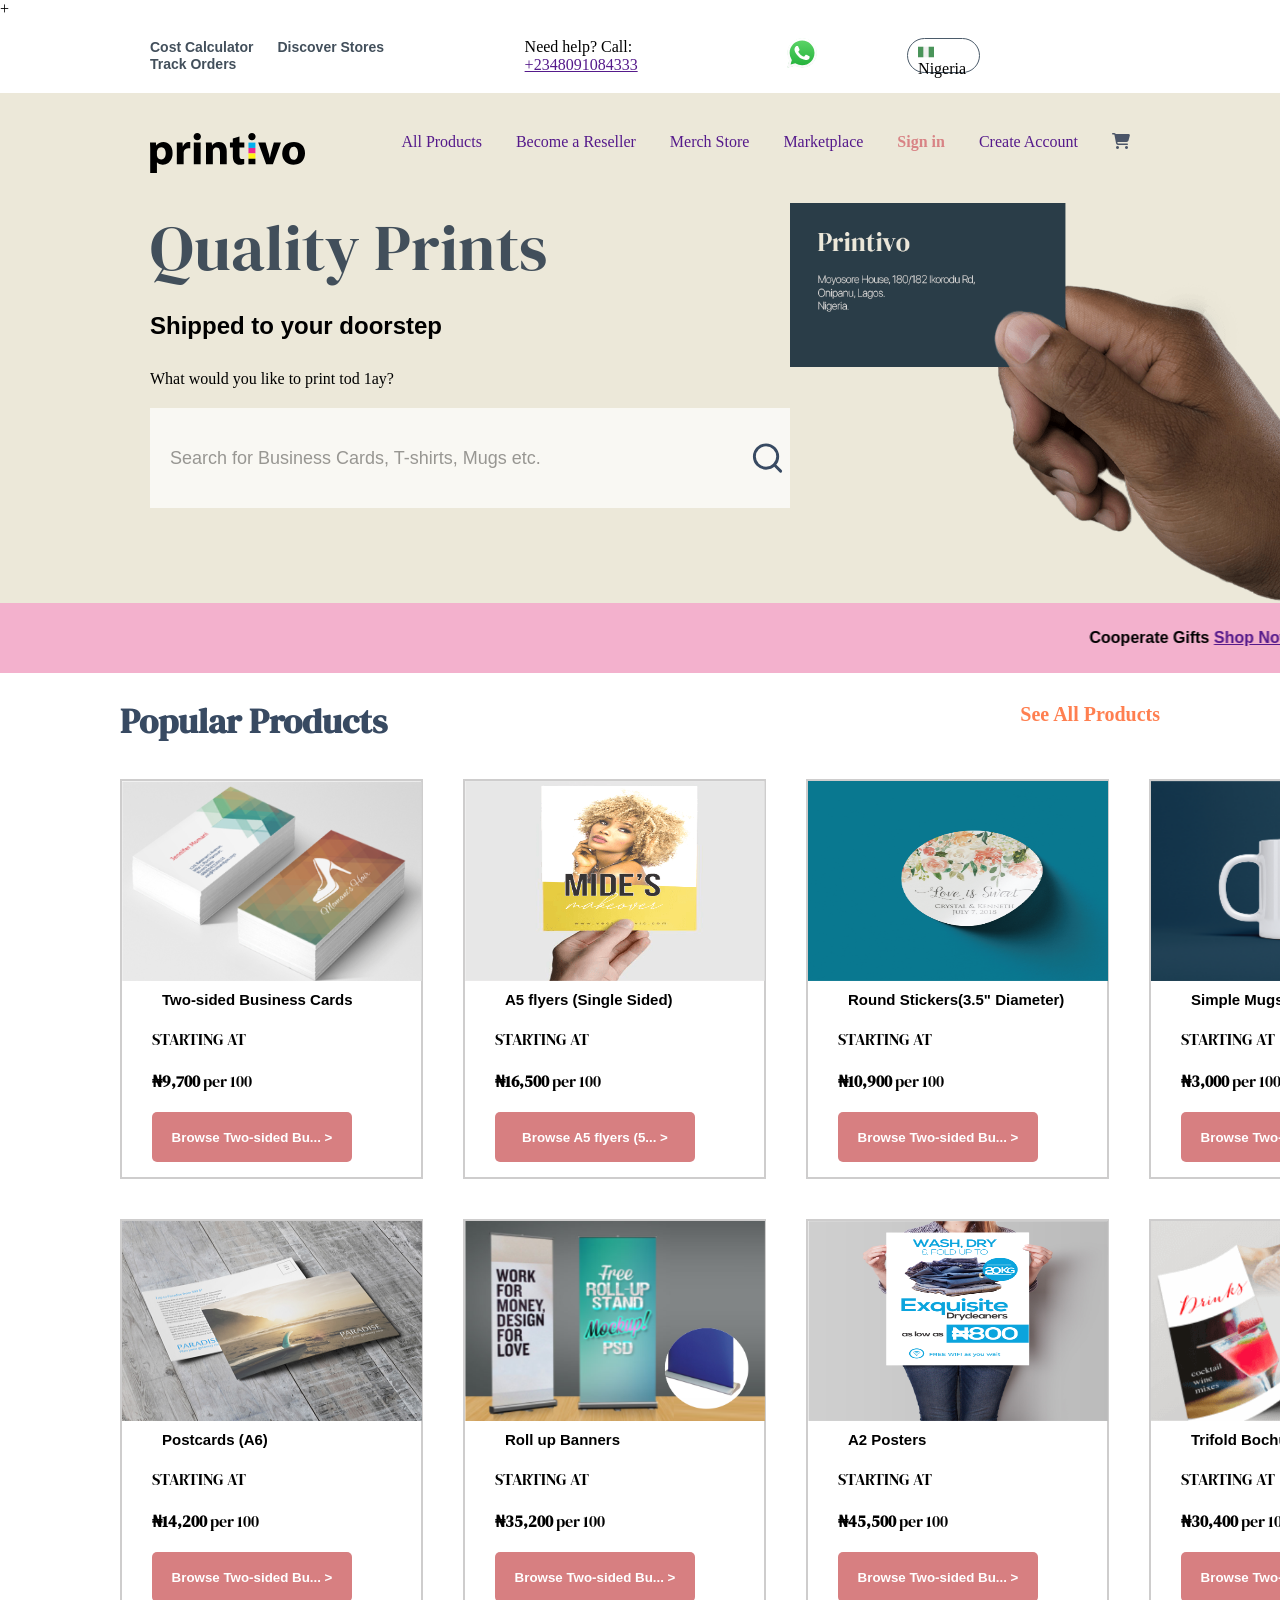
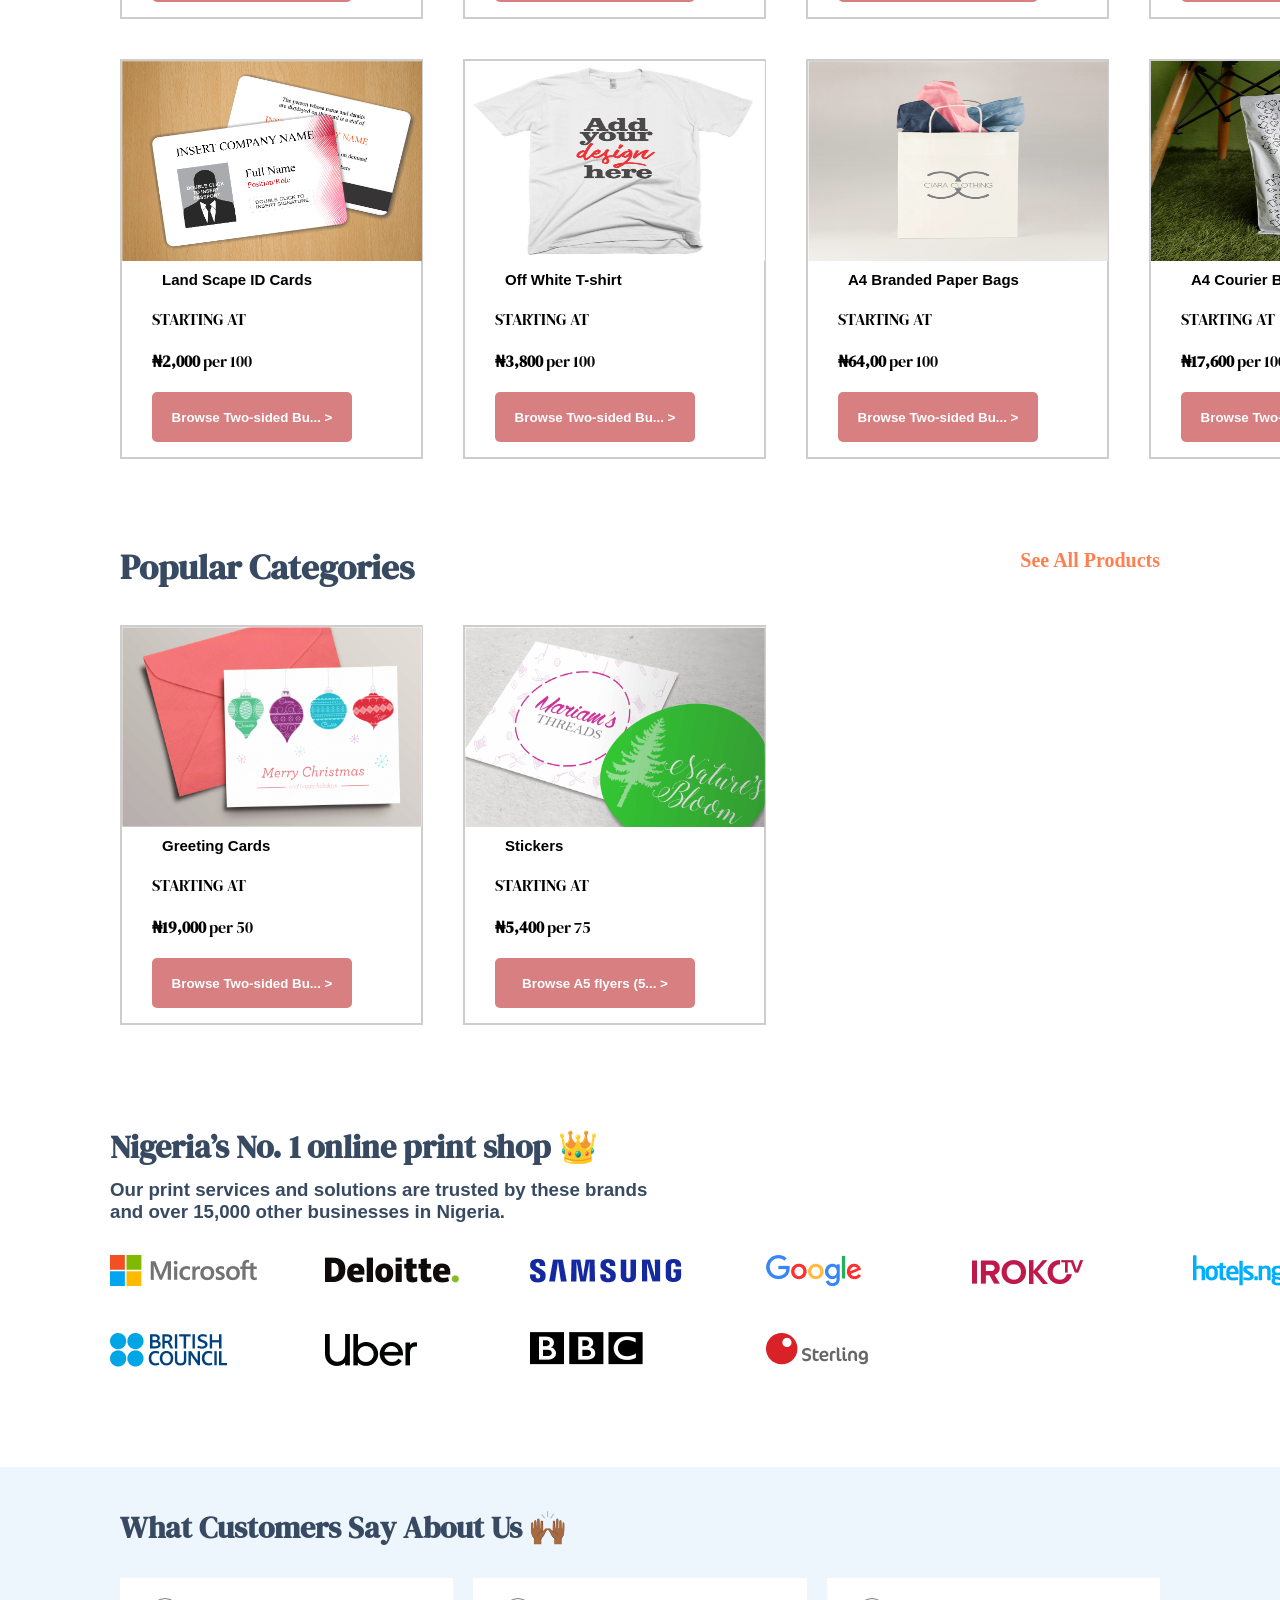
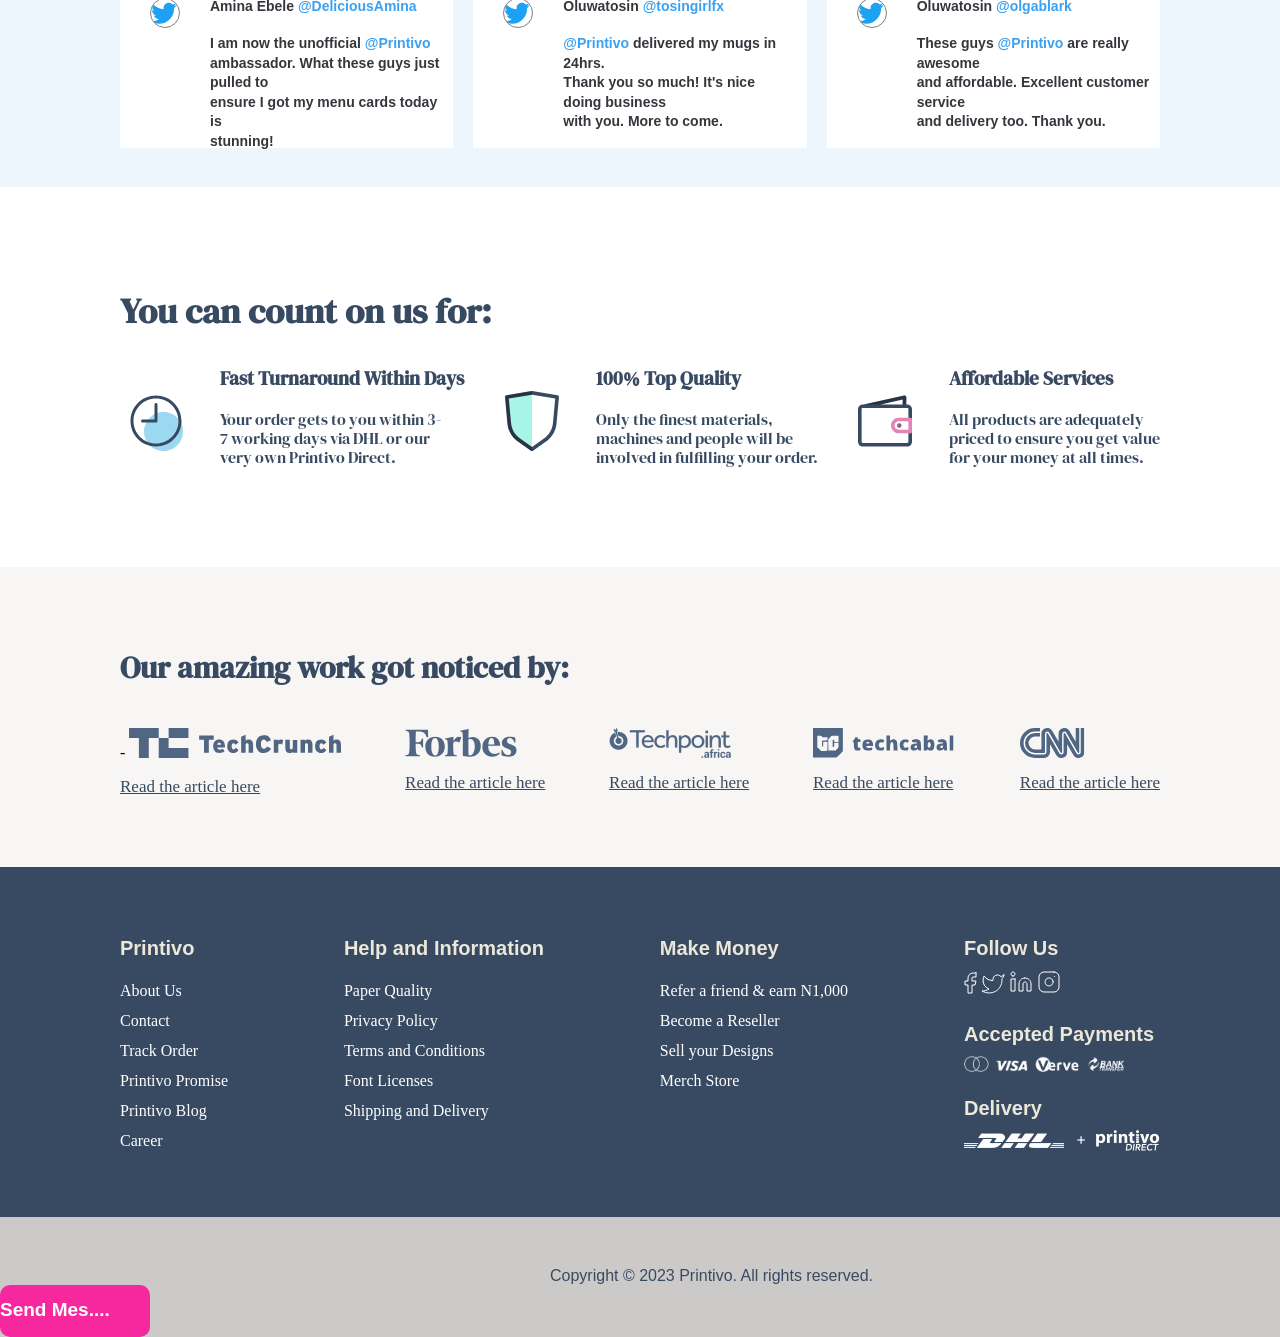
<file: index.html>
+<!DOCTYPE html>
<html lang="en">
<head>
    <meta charset="UTF-8">
    <meta name="viewport" content="width=device-width, initial-scale=1.0">
    <title>Document</title>
    <link rel="stylesheet" href="style.css">
    <link rel="stylesheet" href="fontawesome-free-6.4.2-web/css/all.css">
    <link rel="preconnect" href="https://fonts.googleapis.com">
    <link rel="preconnect" href="https://fonts.gstatic.com" crossorigin>
    <link href="https://fonts.googleapis.com/css2?family=DM+Serif+Display&display=swap" rel="stylesheet">
</head>
<body>
    <nav class="uppernav">
       <div class="leftdiv">
           <a href="">Cost Calculator</a>
           <a href="">Discover Stores</a>
           <a href="">Track Orders</a>
       </div>

       <div class="middlediv">
        <p>Need help? Call: <a href="">+2348091084333</a></p>
        <img src="IMAGES/download.svg" alt="" width="30px" height="30px" class="whatsap">
       </div>

       <div class="rightdiv">
        <img src="IMAGES/download (1).svg" alt="">
        <span>Nigeria</span>        

       </div>
    </nav>

    <nav class="lowernav">
        <div class="leftdiv2">
            <img src="IMAGES/download (2).svg" alt="">
        </div>

        <div class="rightdiv2">
            <a href="">All Products</a>
            <a href="">Become a Reseller</a>
            <a href="">Merch Store</a>
            <a href="">Marketplace</a>
            <a class="signin" href="">Sign in</a>
            <a href="">Create Account</a>
            <i class="fa-solid fa-cart-shopping" style="color: #4b5568;"></i>
        </div>

    </nav>

    <section class="unique">
    
        <div>
            <h1>Quality Prints</h1>
            <h2>Shipped to your doorstep</h2>

            <p class="what">What would you like to print tod 1ay?</p>

            <div class="form">
                <input type="text" placeholder="Search for Business Cards, T-shirts, Mugs etc.">
                <img src="IMAGES/download (4).svg" alt="" width="40px" class="Search">
            </div>

        </div>
        <div class="hand">
            <img src="IMAGES/Card3_n9kqin.png" alt="" width="500px" height="400px">
        </div>

        
    </section>

    <marquee behavior="" direction="left">Cooperate Gifts <a href="">Shop Now</a></marquee>

 <nav>
        <div class="header1">
            <h3 class="popular">Popular Products</h3>
            <a href="">See All Products</a>
        </div>
    </nav>

    <section class="section1">
        <div class="parentcon">
                    <img src="IMAGES/1440201227_two-sided-business-cards-by-printivo.png" alt="" width="300px" height="200px">

        <div class="Two-sided">
            <h3>Two-sided Business Cards</h3>
            <p>STARTING AT</p>
            <P><b>₦9,700</b> per 100</P>
            <button><a  href="">Browse Two-sided Bu... ></a></button>
        </div>
    </div>

     <div class="parentcon">
                    <img src="IMAGES/1572522725_flyer-1sided.png" alt="" width="300px" height="200px">

        <div class="Two-sided">
            <h3>A5 flyers (Single Sided)</h3>
            <p>STARTING AT</p>
            <P><b>₦16,500</b> per 100</P>
            <button><a  href="">Browse A5 flyers (5... ></a></button>
        </div>
    </div>

    <div class="parentcon">
        <img src="IMAGES/1656003107_social-media--15.png" alt="" width="300px" height="200px">

<div class="Two-sided">
<h3>Round Stickers(3.5" Diameter)</h3>
<p>STARTING AT</p>
<P><b>₦10,900</b> per 100</P>
<button><a  href="">Browse Two-sided Bu... ></a></button>
</div>
</div>

<div class="parentcon">
    <img src="IMAGES/1661456358_social-media--16.png" alt="" width="300px" height="200px">

<div class="Two-sided">
<h3>Simple Mugs</h3>
<p>STARTING AT</p>
<P><b>₦3,000</b> per 100</P>
<button><a  href="">Browse Two-sided Bu... ></a></button>
</div>
</div>

  </section>

  <section class="section1">
    <div class="parentcon">
                <img src="IMAGES/Printivo5.jpg" alt="" width="300px" height="200px">

    <div class="Two-sided">
        <h3>Postcards (A6) </h3>
        <p>STARTING AT</p>
        <P><b>₦14,200</b> per 100</P>
        <button><a  href="">Browse Two-sided Bu... ></a></button>
    </div>
</div>

 <div class="parentcon">
                <img src="IMAGES/Printivo6.png" alt="" width="300px" height="200px">

    <div class="Two-sided">
        <h3>Roll up Banners</h3>
        <p>STARTING AT</p>
        <P><b>₦35,200</b> per 100</P>
        <button><a  href="">Browse Two-sided Bu... ></a></button>
    </div>
</div>

<div class="parentcon">
    <img src="IMAGES/Printivo7.png" alt="" width="300px" height="200px">

<div class="Two-sided">
<h3>A2 Posters</h3>
<p>STARTING AT</p>
<P><b>₦45,500</b> per 100</P>
<button><a  href="">Browse Two-sided Bu... ></a></button>
</div>
</div>

<div class="parentcon">
<img src="IMAGES/Printivo8.png" alt="" width="300px" height="200px">

<div class="Two-sided">
<h3>Trifold Bochures</h3>
<p>STARTING AT</p>
<P><b>₦30,400</b> per 100</P>
<button><a  href="">Browse Two-sided Bu... ></a></button>
</div>
</div>



</section>

<section class="section1">
    <div class="parentcon">
                <img src="IMAGES/Printivo9.png" alt="" width="300px" height="200px">

    <div class="Two-sided">
        <h3>Land Scape ID Cards</h3>
        <p>STARTING AT</p>
        <P><b>₦2,000</b> per 100</P>
        <button><a  href="">Browse Two-sided Bu... ></a></button>
    </div>
</div>

 <div class="parentcon">
                <img src="IMAGES/Printivo10.png" alt="" width="300px" height="200px">

    <div class="Two-sided">
        <h3>Off White T-shirt</h3>
        <p>STARTING AT</p>
        <P><b>₦3,800</b> per 100</P>
        <button><a  href="">Browse Two-sided Bu... ></a></button>
    </div>
</div>

<div class="parentcon">
    <img src="IMAGES/Printivo11.png" alt="" width="300px" height="200px">

<div class="Two-sided">
<h3>A4 Branded Paper Bags</h3>
<p>STARTING AT</p>
<P><b>₦64,00</b> per 100</P>
<button><a  href="">Browse Two-sided Bu... ></a></button>
</div>
</div>

<div class="parentcon">
<img src="IMAGES/Printivo12.jpeg" alt="" width="300px" height="200px">

<div class="Two-sided">
<h3>A4 Courier Bags</h3>
<p>STARTING AT</p>
<P><b>₦17,600</b> per 100</P>
<button><a  href="">Browse Two-sided Bu... ></a></button>
</div>
</section>

<nav>
    <div class="header2">
        <h3 class="popular">Popular Categories</h3>
        <a href="">See All Products</a>
    </div>
</nav>

<section class="section1">
    <div class="parentcon">
                <img src="IMAGES/Christmas card.png" alt="" width="300px" height="200px">

    <div class="Two-sided">
        <h3>Greeting Cards</h3>
        <p>STARTING AT</p>
        <P><b>₦19,000</b> per 50</P>
        <button><a  href="">Browse Two-sided Bu... ></a></button>
    </div>
</div>

 <div class="parentcon">
                <img src="IMAGES/Mariam.png" alt="" width="300px" height="200px">

    <div class="Two-sided">
        <h3>Stickers</h3>
        <p>STARTING AT</p>
        <P><b>₦5,400</b> per 75</P>
        <button><a  href="">Browse A5 flyers (5... ></a></button>
    </div>
</div>
</section>

<div class="brands">
    <h1>Nigeria’s No. 1 online print shop 👑</h1>
    <h3>Our print services and solutions are trusted by these brands <br> and over 15,000 other businesses in Nigeria.</h3>
    <img src="IMAGES/Group_61_h8vxko.png" alt="">
</div>

<section class="section2">
       <h1>What Customers Say About Us 🙌🏾</h1>

     <div class="generaltwitterbox">
       <div class="twitterbox">
          <img src="IMAGES/twitter.svg" alt="" width="30px">
          <span><h4>Amina Ebele <a href="">@DeliciousAmina</a></h4></span>
          <h4 class="h42">I am now the unofficial <a href="">@Printivo</a> <br> ambassador. What these guys just pulled to <br> ensure I got my menu cards today is <br>stunning!</h4>
       </div>
       <div class="twitterbox">
        <img src="IMAGES/twitter.svg" alt="" width="30px">
        <span><h4>Oluwatosin <a href="">@tosingirlfx</a></h4></span>
        <h4 class="h42"><a href="">@Printivo</a> delivered my mugs in 24hrs. <br> Thank you so much! It's nice doing business <br> with you. More to come.</h4>
     </div>
     <div class="twitterbox">
        <img src="IMAGES/twitter.svg" alt="" width="30px">
        <span><h4>Oluwatosin <a href="">@olgablark</a></h4></span>
        <h4 class="h42"> These guys <a href="">@Printivo</a> are really awesome <br> and affordable. Excellent customer service <br> and delivery too. Thank you.
        </h4>
     </div>
    </div>
</section>
    
     <section class="section3">
           <h1>You can count on us for:</h1>
          
           <div class="generalcount">
           <div class="count">
               <img src="IMAGES/Round.svg" alt="">
               <span><h4>Fast Turnaround Within Days</h4></span>
               <p>Your order gets to you within 3- <br> 7 working days via DHL or our <br>very own Printivo Direct.</p>    
           </div>
           <div class="count">
            <img src="IMAGES/oval.svg" alt="">
            <span><h4>100% Top Quality</h4></span>
            <p>Only the finest materials,<br> machines and people will be <br> involved in fulfilling your order.</p>    
        </div>
        <div class="count">
            <img src="IMAGES/wallet.svg" alt="">
            <span><h4>Affordable Services</h4></span>
            <p>All products are adequately <br> priced to ensure you get value <br> for your money at all times.</p>    
        </div>
    </div>
     </section>

     <section class="section4">
           <h1>Our amazing work got noticed by:</h1>

            <div class="generalamazed">
                <div class="amazed">-
                    <img src="IMAGES/TechChrunch.svg" alt="">
                    <p>Read the article here</p>
                </div>
                <div class="amazed">
                    <img src="IMAGES/Forbes.svg" alt="">
                    <p>Read the article here</p>
                </div>
                <div class="amazed">
                    <img src="IMAGES/Techpoint_Logo_ucyvgg.png" alt="">
                    <p>Read the article here</p>
                </div>
                <div class="amazed">
                    <img src="IMAGES/Tech Carbal.svg" alt="">
                    <p>Read the article here</p>
                </div>
                <div class="amazed">
                    <img src="IMAGES/CW.svg" alt="">
                    <p>Read the article here</p>
                </div>
            </div>
     </section>

     <footer>
        <div class="line1">
         <h4>Printivo</h4>
           <ol>
            <li><a href="">About Us</a></li>
            <li><a href="">Contact</a></li>
            <li><a href="">Track Order</a></li>
            <li><a href="">Printivo Promise</a></li>
            <li><a href="">Printivo Blog</a></li>
            <li><a href="">Career</a></li>
           </ol> 
        </div>

        <div class="line1">
            <h4>Help and Information</h4>
              <ol>
               <li><a href="">Paper Quality</a></li>
               <li><a href="">Privacy Policy</a></li>
               <li><a href="">Terms and Conditions</a></li>
               <li><a href="">Font Licenses</a></li>
               <li><a href="">Shipping and Delivery</a></li>
              </ol> 
           </div>

           <div class="line1">
            <h4>Make Money</h4>
              <ol>
               <li><a href="">Refer a friend & earn N1,000</a></li>
               <li><a href="">Become a Reseller</a></li>
               <li><a href="">Sell your Designs</a></li>
               <li><a href="">Merch Store</a></li>
              </ol> 
           </div>

           <div class="line1">
            <h4>Follow Us</h4>
            <span><img src="IMAGES/Facebook..svg" alt="">
                <img src="IMAGES/Twitter fake.svg" alt="">
                <img src="IMAGES/LinkedIn..svg" alt="">
                <img src="IMAGES/Instagram..svg" alt="">
            </span>
             
            <h4 class="h4second">Accepted Payments</h4>
            <img src="IMAGES/payment.png" alt="" width="160px">

            <h4 class="h4third">Delivery</h4>
            <img src="IMAGES/shipping.png" alt="">
           </div>
     </footer>

     <main>

        <div>
            <h4>Copyright © 2023 Printivo. All rights reserved.</h4>
        </div>
        
        <input type="text" placeholder="Send Mes....">
        
    
     </main>
</body>
</html>
</file>
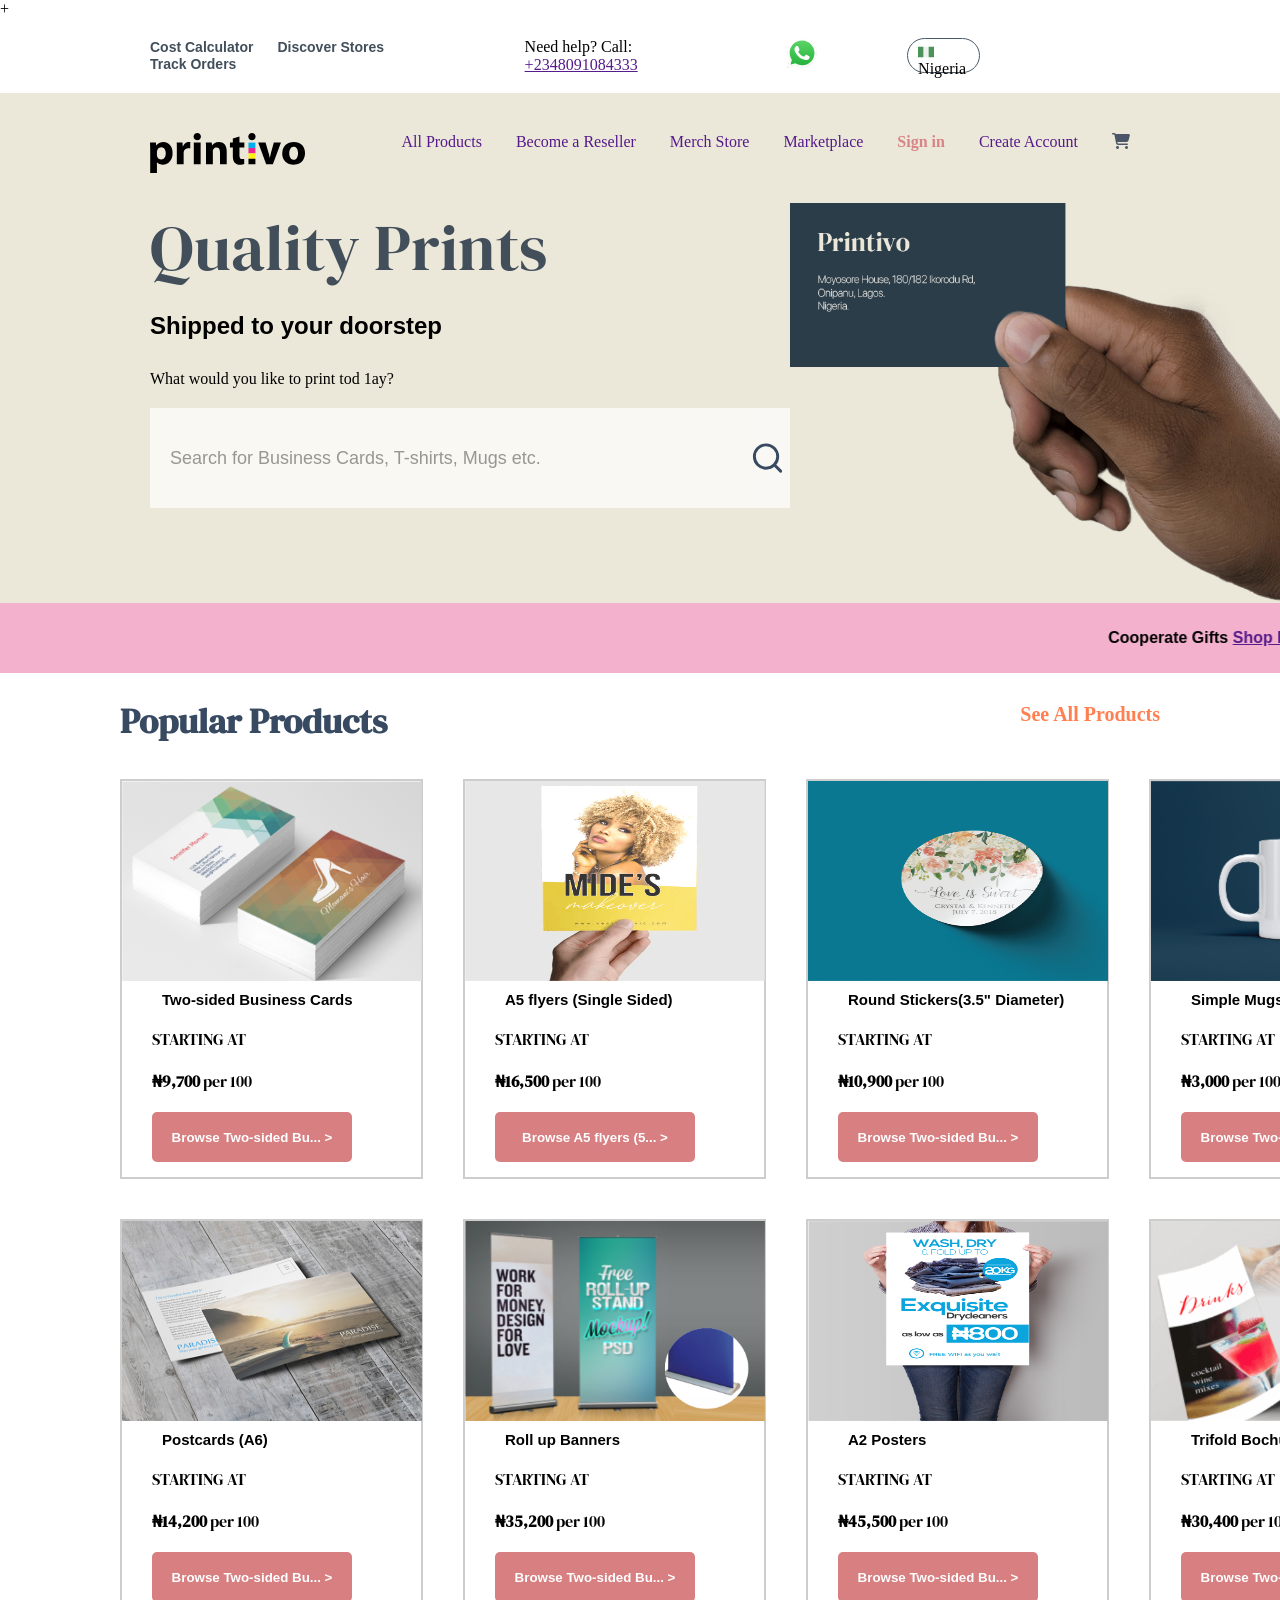
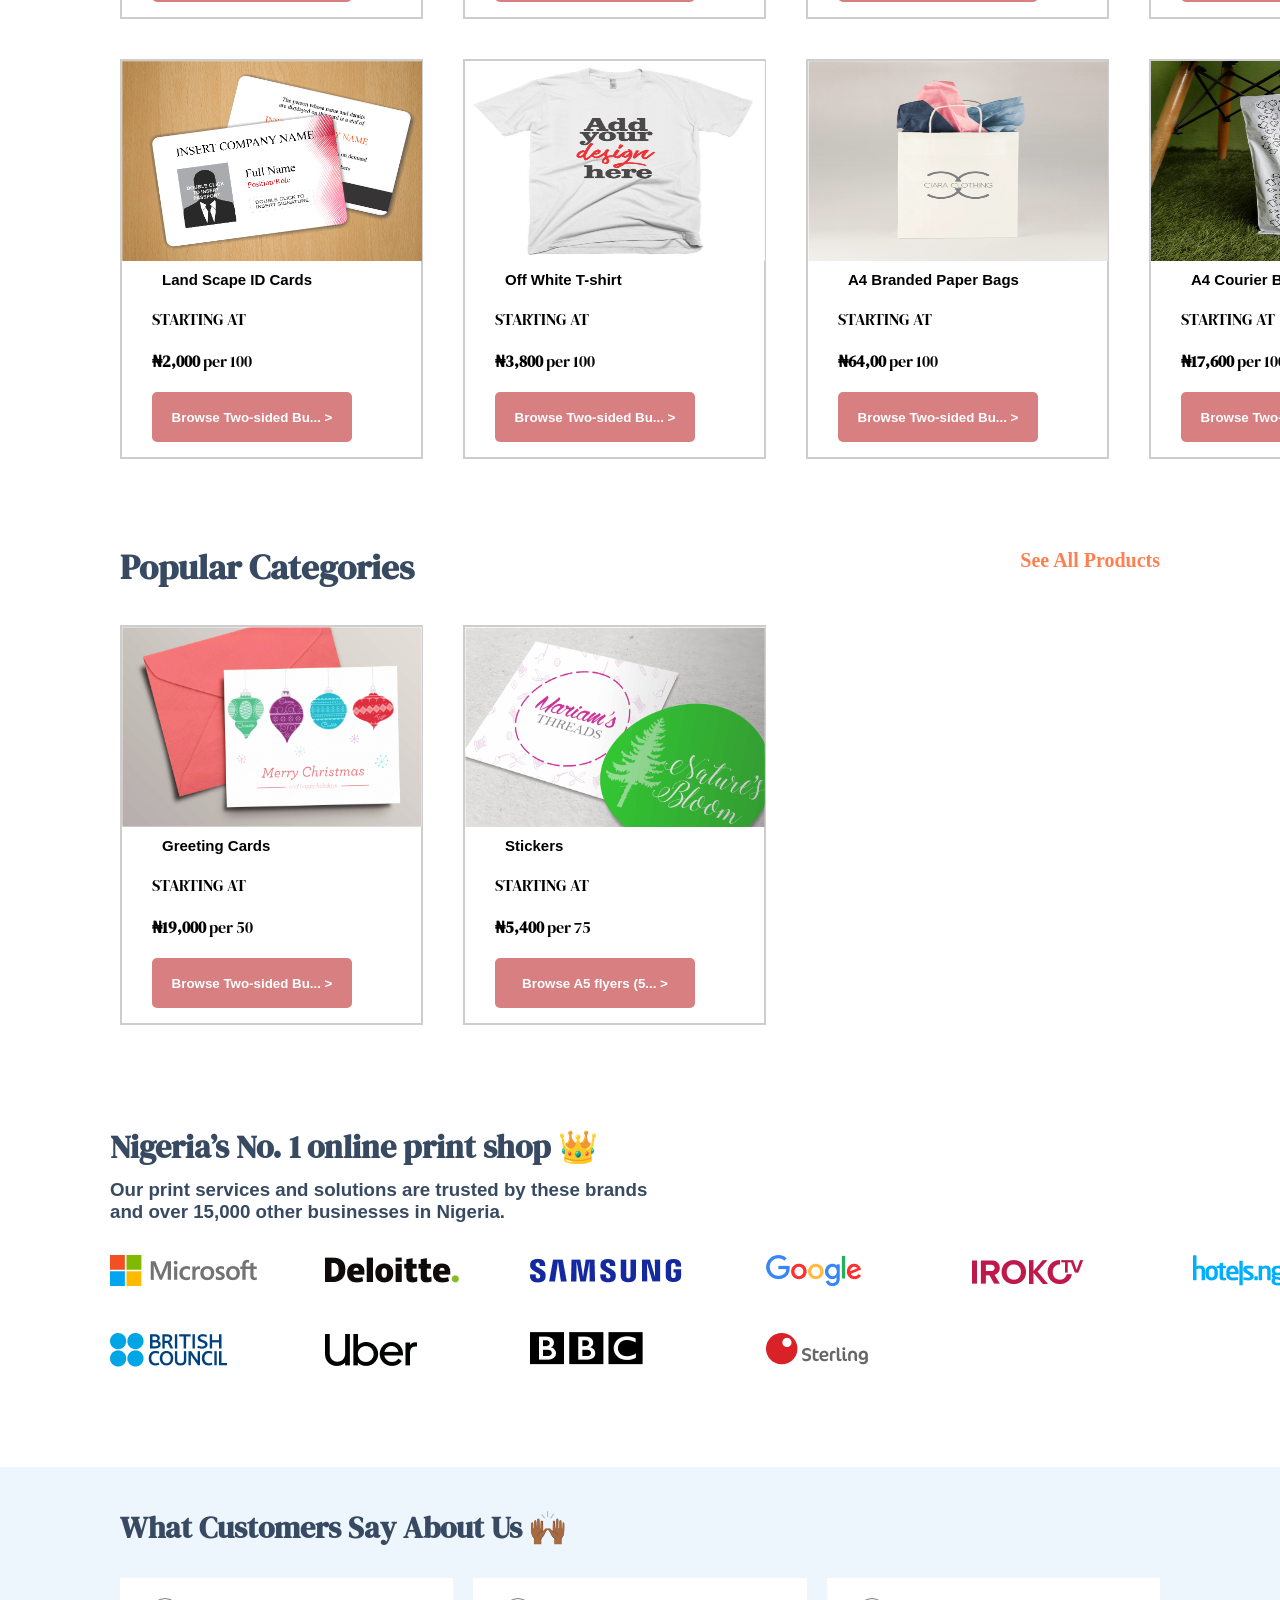
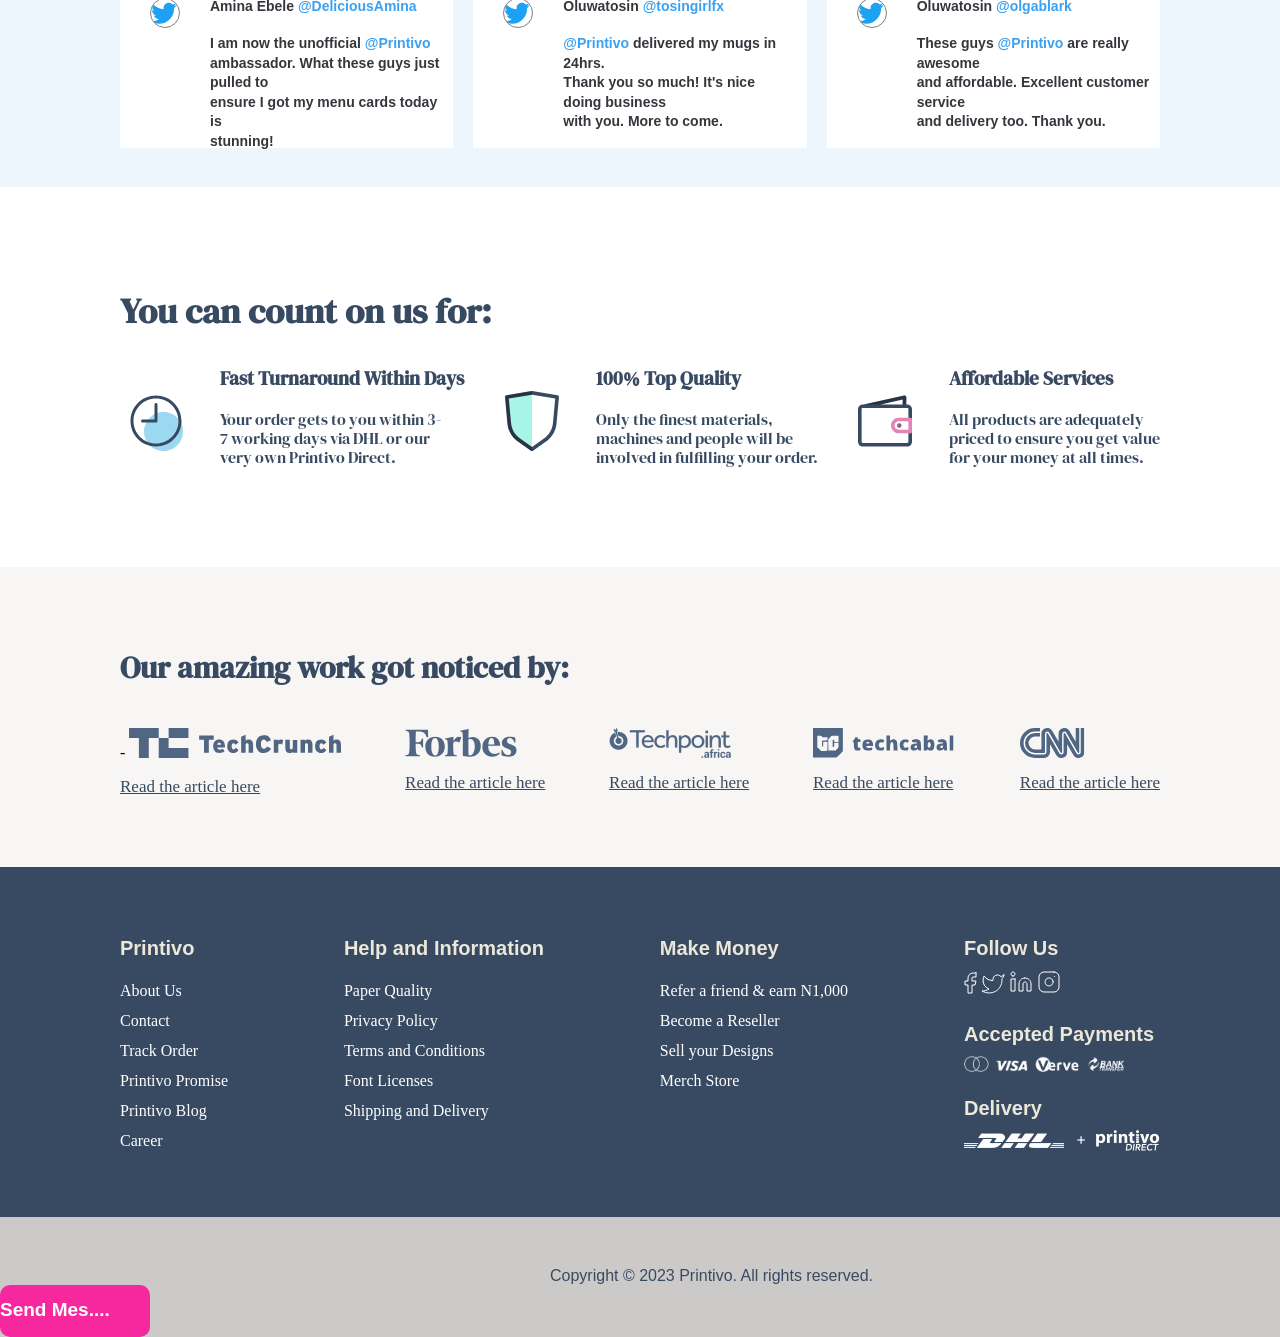
<file: printivo.html>
+<!DOCTYPE html>
<html lang="en">
<head>
    <meta charset="UTF-8">
    <meta name="viewport" content="width=device-width, initial-scale=1.0">
    <title>Document</title>
    <link rel="stylesheet" href="printivo.css">
    <link rel="stylesheet" href="fontawesome-free-6.4.2-web/css/all.css">
    <link rel="preconnect" href="https://fonts.googleapis.com">
    <link rel="preconnect" href="https://fonts.gstatic.com" crossorigin>
    <link href="https://fonts.googleapis.com/css2?family=DM+Serif+Display&display=swap" rel="stylesheet">
</head>
<body>
    <nav class="uppernav">
       <div class="leftdiv">
           <a href="">Cost Calculator</a>
           <a href="">Discover Stores</a>
           <a href="">Track Orders</a>
       </div>

       <div class="middlediv">
        <p>Need help? Call: <a href="">+2348091084333</a></p>
        <img src="IMAGES/download.svg" alt="" width="30px" height="30px" class="whatsap">
       </div>

       <div class="rightdiv">
        <img src="IMAGES/download (1).svg" alt="">
        <span>Nigeria</span>        

       </div>
    </nav>

    <nav class="lowernav">
        <div class="leftdiv2">
            <img src="IMAGES/download (2).svg" alt="">
        </div>

        <div class="rightdiv2">
            <a href="">All Products</a>
            <a href="">Become a Reseller</a>
            <a href="">Merch Store</a>
            <a href="">Marketplace</a>
            <a class="signin" href="">Sign in</a>
            <a href="">Create Account</a>
            <i class="fa-solid fa-cart-shopping" style="color: #4b5568;"></i>
        </div>

    </nav>

    <section class="unique">
    
        <div>
            <h1>Quality Prints</h1>
            <h2>Shipped to your doorstep</h2>

            <p class="what">What would you like to print tod 1ay?</p>

            <div class="form">
                <input type="text" placeholder="Search for Business Cards, T-shirts, Mugs etc.">
                <img src="IMAGES/download (4).svg" alt="" width="40px" class="Search">
            </div>

        </div>
        <div class="hand">
            <img src="IMAGES/Card3_n9kqin.png" alt="" width="500px" height="400px">
        </div>

        
    </section>

    <marquee behavior="" direction="left">Cooperate Gifts <a href="">Shop Now</a></marquee>

 <nav>
        <div class="header1">
            <h3 class="popular">Popular Products</h3>
            <a href="">See All Products</a>
        </div>
    </nav>

    <section class="section1">
        <div class="parentcon">
                    <img src="IMAGES/1440201227_two-sided-business-cards-by-printivo.png" alt="" width="300px" height="200px">

        <div class="Two-sided">
            <h3>Two-sided Business Cards</h3>
            <p>STARTING AT</p>
            <P><b>₦9,700</b> per 100</P>
            <button><a  href="">Browse Two-sided Bu... ></a></button>
        </div>
    </div>

     <div class="parentcon">
                    <img src="IMAGES/1572522725_flyer-1sided.png" alt="" width="300px" height="200px">

        <div class="Two-sided">
            <h3>A5 flyers (Single Sided)</h3>
            <p>STARTING AT</p>
            <P><b>₦16,500</b> per 100</P>
            <button><a  href="">Browse A5 flyers (5... ></a></button>
        </div>
    </div>

    <div class="parentcon">
        <img src="IMAGES/1656003107_social-media--15.png" alt="" width="300px" height="200px">

<div class="Two-sided">
<h3>Round Stickers(3.5" Diameter)</h3>
<p>STARTING AT</p>
<P><b>₦10,900</b> per 100</P>
<button><a  href="">Browse Two-sided Bu... ></a></button>
</div>
</div>

<div class="parentcon">
    <img src="IMAGES/1661456358_social-media--16.png" alt="" width="300px" height="200px">

<div class="Two-sided">
<h3>Simple Mugs</h3>
<p>STARTING AT</p>
<P><b>₦3,000</b> per 100</P>
<button><a  href="">Browse Two-sided Bu... ></a></button>
</div>
</div>

  </section>

  <section class="section1">
    <div class="parentcon">
                <img src="IMAGES/Printivo5.jpg" alt="" width="300px" height="200px">

    <div class="Two-sided">
        <h3>Postcards (A6) </h3>
        <p>STARTING AT</p>
        <P><b>₦14,200</b> per 100</P>
        <button><a  href="">Browse Two-sided Bu... ></a></button>
    </div>
</div>

 <div class="parentcon">
                <img src="IMAGES/Printivo6.png" alt="" width="300px" height="200px">

    <div class="Two-sided">
        <h3>Roll up Banners</h3>
        <p>STARTING AT</p>
        <P><b>₦35,200</b> per 100</P>
        <button><a  href="">Browse Two-sided Bu... ></a></button>
    </div>
</div>

<div class="parentcon">
    <img src="IMAGES/Printivo7.png" alt="" width="300px" height="200px">

<div class="Two-sided">
<h3>A2 Posters</h3>
<p>STARTING AT</p>
<P><b>₦45,500</b> per 100</P>
<button><a  href="">Browse Two-sided Bu... ></a></button>
</div>
</div>

<div class="parentcon">
<img src="IMAGES/Printivo8.png" alt="" width="300px" height="200px">

<div class="Two-sided">
<h3>Trifold Bochures</h3>
<p>STARTING AT</p>
<P><b>₦30,400</b> per 100</P>
<button><a  href="">Browse Two-sided Bu... ></a></button>
</div>
</div>



</section>

<section class="section1">
    <div class="parentcon">
                <img src="IMAGES/Printivo9.png" alt="" width="300px" height="200px">

    <div class="Two-sided">
        <h3>Land Scape ID Cards</h3>
        <p>STARTING AT</p>
        <P><b>₦2,000</b> per 100</P>
        <button><a  href="">Browse Two-sided Bu... ></a></button>
    </div>
</div>

 <div class="parentcon">
                <img src="IMAGES/Printivo10.png" alt="" width="300px" height="200px">

    <div class="Two-sided">
        <h3>Off White T-shirt</h3>
        <p>STARTING AT</p>
        <P><b>₦3,800</b> per 100</P>
        <button><a  href="">Browse Two-sided Bu... ></a></button>
    </div>
</div>

<div class="parentcon">
    <img src="IMAGES/Printivo11.png" alt="" width="300px" height="200px">

<div class="Two-sided">
<h3>A4 Branded Paper Bags</h3>
<p>STARTING AT</p>
<P><b>₦64,00</b> per 100</P>
<button><a  href="">Browse Two-sided Bu... ></a></button>
</div>
</div>

<div class="parentcon">
<img src="IMAGES/Printivo12.jpeg" alt="" width="300px" height="200px">

<div class="Two-sided">
<h3>A4 Courier Bags</h3>
<p>STARTING AT</p>
<P><b>₦17,600</b> per 100</P>
<button><a  href="">Browse Two-sided Bu... ></a></button>
</div>
</section>

<nav>
    <div class="header2">
        <h3 class="popular">Popular Categories</h3>
        <a href="">See All Products</a>
    </div>
</nav>

<section class="section1">
    <div class="parentcon">
                <img src="IMAGES/Christmas card.png" alt="" width="300px" height="200px">

    <div class="Two-sided">
        <h3>Greeting Cards</h3>
        <p>STARTING AT</p>
        <P><b>₦19,000</b> per 50</P>
        <button><a  href="">Browse Two-sided Bu... ></a></button>
    </div>
</div>

 <div class="parentcon">
                <img src="IMAGES/Mariam.png" alt="" width="300px" height="200px">

    <div class="Two-sided">
        <h3>Stickers</h3>
        <p>STARTING AT</p>
        <P><b>₦5,400</b> per 75</P>
        <button><a  href="">Browse A5 flyers (5... ></a></button>
    </div>
</div>
</section>

<div class="brands">
    <h1>Nigeria’s No. 1 online print shop 👑</h1>
    <h3>Our print services and solutions are trusted by these brands <br> and over 15,000 other businesses in Nigeria.</h3>
    <img src="IMAGES/Group_61_h8vxko.png" alt="">
</div>

<section class="section2">
       <h1>What Customers Say About Us 🙌🏾</h1>

     <div class="generaltwitterbox">
       <div class="twitterbox">
          <img src="IMAGES/twitter.svg" alt="" width="30px">
          <span><h4>Amina Ebele <a href="">@DeliciousAmina</a></h4></span>
          <h4 class="h42">I am now the unofficial <a href="">@Printivo</a> <br> ambassador. What these guys just pulled to <br> ensure I got my menu cards today is <br>stunning!</h4>
       </div>
       <div class="twitterbox">
        <img src="IMAGES/twitter.svg" alt="" width="30px">
        <span><h4>Oluwatosin <a href="">@tosingirlfx</a></h4></span>
        <h4 class="h42"><a href="">@Printivo</a> delivered my mugs in 24hrs. <br> Thank you so much! It's nice doing business <br> with you. More to come.</h4>
     </div>
     <div class="twitterbox">
        <img src="IMAGES/twitter.svg" alt="" width="30px">
        <span><h4>Oluwatosin <a href="">@olgablark</a></h4></span>
        <h4 class="h42"> These guys <a href="">@Printivo</a> are really awesome <br> and affordable. Excellent customer service <br> and delivery too. Thank you.
        </h4>
     </div>
    </div>
</section>
    
     <section class="section3">
           <h1>You can count on us for:</h1>
          
           <div class="generalcount">
           <div class="count">
               <img src="IMAGES/Round.svg" alt="">
               <span><h4>Fast Turnaround Within Days</h4></span>
               <p>Your order gets to you within 3- <br> 7 working days via DHL or our <br>very own Printivo Direct.</p>    
           </div>
           <div class="count">
            <img src="IMAGES/oval.svg" alt="">
            <span><h4>100% Top Quality</h4></span>
            <p>Only the finest materials,<br> machines and people will be <br> involved in fulfilling your order.</p>    
        </div>
        <div class="count">
            <img src="IMAGES/wallet.svg" alt="">
            <span><h4>Affordable Services</h4></span>
            <p>All products are adequately <br> priced to ensure you get value <br> for your money at all times.</p>    
        </div>
    </div>
     </section>

     <section class="section4">
           <h1>Our amazing work got noticed by:</h1>

            <div class="generalamazed">
                <div class="amazed">-
                    <img src="IMAGES/TechChrunch.svg" alt="">
                    <p>Read the article here</p>
                </div>
                <div class="amazed">
                    <img src="IMAGES/Forbes.svg" alt="">
                    <p>Read the article here</p>
                </div>
                <div class="amazed">
                    <img src="IMAGES/Techpoint_Logo_ucyvgg.png" alt="">
                    <p>Read the article here</p>
                </div>
                <div class="amazed">
                    <img src="IMAGES/Tech Carbal.svg" alt="">
                    <p>Read the article here</p>
                </div>
                <div class="amazed">
                    <img src="IMAGES/CW.svg" alt="">
                    <p>Read the article here</p>
                </div>
            </div>
     </section>

     <footer>
        <div class="line1">
         <h4>Printivo</h4>
           <ol>
            <li><a href="">About Us</a></li>
            <li><a href="">Contact</a></li>
            <li><a href="">Track Order</a></li>
            <li><a href="">Printivo Promise</a></li>
            <li><a href="">Printivo Blog</a></li>
            <li><a href="">Career</a></li>
           </ol> 
        </div>

        <div class="line1">
            <h4>Help and Information</h4>
              <ol>
               <li><a href="">Paper Quality</a></li>
               <li><a href="">Privacy Policy</a></li>
               <li><a href="">Terms and Conditions</a></li>
               <li><a href="">Font Licenses</a></li>
               <li><a href="">Shipping and Delivery</a></li>
              </ol> 
           </div>

           <div class="line1">
            <h4>Make Money</h4>
              <ol>
               <li><a href="">Refer a friend & earn N1,000</a></li>
               <li><a href="">Become a Reseller</a></li>
               <li><a href="">Sell your Designs</a></li>
               <li><a href="">Merch Store</a></li>
              </ol> 
           </div>

           <div class="line1">
            <h4>Follow Us</h4>
            <span><img src="IMAGES/Facebook..svg" alt="">
                <img src="IMAGES/Twitter fake.svg" alt="">
                <img src="IMAGES/LinkedIn..svg" alt="">
                <img src="IMAGES/Instagram..svg" alt="">
            </span>
             
            <h4 class="h4second">Accepted Payments</h4>
            <img src="IMAGES/payment.png" alt="" width="160px">

            <h4 class="h4third">Delivery</h4>
            <img src="IMAGES/shipping.png" alt="">
           </div>
     </footer>

     <main>

        <div>
            <h4>Copyright © 2023 Printivo. All rights reserved.</h4>
        </div>
        
        <input type="text" placeholder="Send Mes....">
        
    
     </main>
</body>
</html>
</file>
<file: style.css>
*{
    padding: 0;
    margin: 0;
    box-sizing: border-box;
}
 
@font-face {
    font-family: emma;
    src: url();
}

body{
    background-color:rgb(255,255,255);
}

.uppernav{
    display: flex;
    padding: 20px 150px;
    justify-content: space-between;
    height: 75px;
    width: 100%;
    border: none;
}

.leftdiv a{
    text-decoration: none;
    margin-right: 20px;
    font-family: 'Segoe UI', Tahoma, Geneva, Verdana, sans-serif;
    font-weight: bold;
    color: rgb(66, 79, 91);
    font-size: 14px;
}

.leftdiv{
    margin-right: 90px;
}

.middlediv{
    margin-right: 90px;
}

.middlediv{
    display: flex;
}

.whatsap{
    margin-left: 120px;
    margin-bottom: 50px;
}

.rightdiv{
    margin-right: 150px;
    margin-bottom: 90px;
    padding-top: 5px;
    padding-left: 10px;
    border: 1px solid rgb(75, 91, 106);
    border-radius: 20px;
    width: 90px;
    height: 35px;
}

.signin{
    color: rgb(216,131,133);
    font-weight: bold;
}

.lowernav{
    background-color: rgb(236,232,217);
    width: 100%;
    padding: 40px 150px;
    display: flex;
    justify-content: space-between;
    position: sticky;
    top: 0;
    height: 100px;
    z-index: 1;
}

.rightdiv2 a{
       text-decoration: none;
       margin-right: 30px;
}

.unique{
    background-color: rgb(236,232,217) ;
    height: 410px;
    display: flex;
    justify-content: space-between;
    width: 100%;
    padding: 10px 0px 20px 150px;
}

.unique h1{
    font-size: 65px;
    color: rgb(66, 79, 91);
    font-weight: normal;
    font-family: 'DM Serif Display', serif;
    padding-bottom: 20px;
}

.unique h2{
    padding-bottom: 30px;
    font-family: sans-serif;
}

.form{
    display: flex;
    flex-direction: row;
    justify-content: space-between;
}

.form img{
    background-color: #F9F8F4;
    padding-right: 5px;
}

.form label{
    padding-bottom: 10px;
}

.what{
    padding-bottom: 20px;
}

.form input{
    width: 600px;
    padding: 10px 20px;
    border: none;
    height: 100px;
    font-size: 18px;
    opacity: 0.7;
    font-family:'Segoe UI', Tahoma, Geneva, Verdana, sans-serif;
    outline: none;
}


marquee{
    background-color: rgb(243,177,205);
    height: 70px;
    width: 100%;
    font-weight: bold;
    font-family: 'Segoe UI', Tahoma, Geneva, Verdana, sans-serif;
    align-items: center;
    display: flex; 
}

.popular{
    color: #384a62;
    font-family: "dm serif display",serif;
    font-size: 35px;
    line-height: 2.25rem;
}

.header1{
    display: flex;
    justify-content: space-between;
    padding: 0px 120px;
    margin-top: 30px
}

.header1 a{
    text-decoration: none;
    color: coral;
    font-weight: 600;
    font-size: 20px;
}

.parentcon{
                background-color: white;
                width: 303px;
                height: 400px;
                border: 2px solid rgb(206, 205, 205);
                margin-right: 40px;
                cursor: pointer;
                /* transform: translate(20px); */
}

.parentcon img:hover{
        width: 300px;
        height: 200px;
        animation: card 0.9s alternate-reverse;
        margin: 0 auto;

}
@keyframes card {
        from{
            transform: scale(0.9);
        }
        to{
            transform: scale(1.2);
        }
}
.section1{  
            display:flex;
            flex-direction: row;
            margin-left: 120px;
            margin-top: 40px;
            

}
.Two-sided{
    padding: 0 30px;
}

.Two-sided h3{
     padding: 10px;
     padding-bottom: 20px;
     font-weight: 600;
     font-size: 15px;
     font-family:sans-serif;
}

.Two-sided p{
    margin-bottom: 20px;
    font-weight: 100Px;
    font-family: "dm serif display",serif;
}
.Two-sided button{
    background-color:  rgba(215,127,129);
    width: 200px;
    height: 50px;
    border: none;
    border-radius: 5px;
}

.Two-sided a{
    text-decoration: none;
    font-weight: 600;
    color: white;
}

.header2{
    display: flex;
    justify-content: space-between;
    padding: 0px 120px;
    margin-top: 90px
}

.header2 a{
    text-decoration: none;
    color: coral;
    font-weight: 600;
    font-size: 20px;
}

.brands{
    padding: 0px 110px;
    margin-top: 100px;
    color: #384a62;
    font-family: "dm serif display",serif;
}

.brands h3{
    padding-top: 10px;
    font-family: SF Pro,sans-serif;
    font-weight: 600;
}

.brands img{
    padding-top: 20px;
}

.section2{
      background-color: rgb(237,246,253);
      width: 100%;
      height: 320px;
      margin-top: 100px;
      padding: 0 120px;
}

.section2 h1{
    color: #384a62;
    font-family: "dm serif display",serif;
    font-size: 30px;
    padding-top: 40px;
}

.twitterbox{
    background-color: white;
    height: 170px;
    width: 400px;
    margin-top: 30px;
    border: gray;
    padding: 0 10px;
    text-decoration: none;
    font-family: 'Segoe UI', Tahoma, Geneva, Verdana, sans-serif;
    font-weight:100px;
    color: rgb(51, 55, 60);
    font-size: 14px;
}

.twitterbox img{
     margin-left: 20px;
     margin-top: 20px;
     border: 1px solid gray;
     border-radius: 30px;
     height: 30px;
}

.twitterbox span h4{
    padding-left: 80px;
    margin-top: -30px;
}

.h42{
    padding-top: 20px;
    padding-left: 80px;
    line-height: 1.4;
    font-weight: 300px;
}

.twitterbox a{
    color: rgb(58,161,242);
    text-decoration: none;
}

.generaltwitterbox{
    display: flex;
    flex-direction: row;
    justify-content: space-between;
    gap: 20px;
}

.section3{
    margin-top: 100px;
    padding: 0 120px;
}

.section3 h1{
    color: #384a62;
    font-family: "dm serif display",serif;
    font-size: 35px;
    padding-bottom: 20px;
}

.count img{
    padding-top: 10px;
}

.count h4{
    padding-left: 100px;
    margin-top: -90px;
    font-size: 19px;
}

.count p{
    padding-left: 100px;
    padding-top: 20px;
    font-family: "dm serif display",serif;
    font-weight: 500;
}

.count{
    margin-top: 20px;
    line-height: 1.2;
    font-family: "dm serif display",serif;
    color: #384a62;
    font-weight: bold;
}

.generalcount{
    display: flex;
    flex-direction: row;
    justify-content: space-between;
}

.section4{
    margin-top: 100px;
    width: 100%;
    height: 300px;
    background-color: rgb(247,246,244);
    margin-top: 100px;
    padding: 0 120px;
}

.section4 h1{
    color: #384a62;
    font-family: "dm serif display",serif;
    font-size: 30px;
    padding-top: 80px;
    padding-bottom: 40px;
}

.amazed p{
    padding-top: 15px;
    padding-left: px;
    font-size: 17px;
    text-decoration: underline;
    color: #384a62;
    cursor: pointer;
}

.generalamazed{
    display: flex;
    justify-content: space-between;
    flex-direction: row;
}

footer{
    background-color: rgb(56,74,98);
    width: 100%;
    height: 350px;
    color: white;
    padding: 70px 120px;
    text-decoration: none;
}

.line1 ol li{
    color: white;
    text-decoration: none;
    padding-top: 12px;
    list-style-type: none;
}

.line1 ol a{
    color: white;
    text-decoration: none;
}

.line1 h4{
    padding-bottom: 10px;
    font-size: 20px;
    font-family: SF Pro,sans-serif;;
    color: #ECE8D9;
}

footer{
    display: flex;
    flex-direction: row;
    justify-content: space-between;
}

.h4second{
    padding-top: 25px;
}

.h4third{
    padding-top: 25px;
}

main{
    height: 120px;
    background-color: rgb(203,202,200);
}

main input{
    background-color: rgb(247,39,158);
    border: none;
    border-radius: 10px;
    width: 150px;
    height: 52px;
    font-weight: bold;
}

main ::placeholder{
    color: white;
    font-size: 19px;
    font-family: SF Pro,sans-serif;;
}

main div{
     margin-left: 550px;
}

main div h4{
    padding-top: 50px;
    font-family: SF Pro,sans-serif;;
    color: #384a62;
    font-weight: 300;
}
</file>
<file: printivo.css>
*{
    padding: 0;
    margin: 0;
    box-sizing: border-box;
}
 
@font-face {
    font-family: emma;
    src: url();
}

body{
    background-color:rgb(255,255,255);
}

.uppernav{
    display: flex;
    padding: 20px 150px;
    justify-content: space-between;
    height: 75px;
    width: 100%;
    border: none;
}

.leftdiv a{
    text-decoration: none;
    margin-right: 20px;
    font-family: 'Segoe UI', Tahoma, Geneva, Verdana, sans-serif;
    font-weight: bold;
    color: rgb(66, 79, 91);
    font-size: 14px;
}

.leftdiv{
    margin-right: 90px;
}

.middlediv{
    margin-right: 90px;
}

.middlediv{
    display: flex;
}

.whatsap{
    margin-left: 120px;
    margin-bottom: 50px;
}

.rightdiv{
    margin-right: 150px;
    margin-bottom: 90px;
    padding-top: 5px;
    padding-left: 10px;
    border: 1px solid rgb(75, 91, 106);
    border-radius: 20px;
    width: 90px;
    height: 35px;
}

.signin{
    color: rgb(216,131,133);
    font-weight: bold;
}

.lowernav{
    background-color: rgb(236,232,217);
    width: 100%;
    padding: 40px 150px;
    display: flex;
    justify-content: space-between;
    position: sticky;
    top: 0;
    height: 100px;
    z-index: 1;
}

.rightdiv2 a{
       text-decoration: none;
       margin-right: 30px;
}

.unique{
    background-color: rgb(236,232,217) ;
    height: 410px;
    display: flex;
    justify-content: space-between;
    width: 100%;
    padding: 10px 0px 20px 150px;
}

.unique h1{
    font-size: 65px;
    color: rgb(66, 79, 91);
    font-weight: normal;
    font-family: 'DM Serif Display', serif;
    padding-bottom: 20px;
}

.unique h2{
    padding-bottom: 30px;
    font-family: sans-serif;
}

.form{
    display: flex;
    flex-direction: row;
    justify-content: space-between;
}

.form img{
    background-color: #F9F8F4;
    padding-right: 5px;
}

.form label{
    padding-bottom: 10px;
}

.what{
    padding-bottom: 20px;
}

.form input{
    width: 600px;
    padding: 10px 20px;
    border: none;
    height: 100px;
    font-size: 18px;
    opacity: 0.7;
    font-family:'Segoe UI', Tahoma, Geneva, Verdana, sans-serif;
    outline: none;
}


marquee{
    background-color: rgb(243,177,205);
    height: 70px;
    width: 100%;
    font-weight: bold;
    font-family: 'Segoe UI', Tahoma, Geneva, Verdana, sans-serif;
    align-items: center;
    display: flex; 
}

.popular{
    color: #384a62;
    font-family: "dm serif display",serif;
    font-size: 35px;
    line-height: 2.25rem;
}

.header1{
    display: flex;
    justify-content: space-between;
    padding: 0px 120px;
    margin-top: 30px
}

.header1 a{
    text-decoration: none;
    color: coral;
    font-weight: 600;
    font-size: 20px;
}

.parentcon{
                background-color: white;
                width: 303px;
                height: 400px;
                border: 2px solid rgb(206, 205, 205);
                margin-right: 40px;
                cursor: pointer;
                /* transform: translate(20px); */
}

.parentcon img:hover{
        width: 300px;
        height: 200px;
        animation: card 0.9s alternate-reverse;
        margin: 0 auto;

}
@keyframes card {
        from{
            transform: scale(0.9);
        }
        to{
            transform: scale(1.2);
        }
}
.section1{  
            display:flex;
            flex-direction: row;
            margin-left: 120px;
            margin-top: 40px;
            

}
.Two-sided{
    padding: 0 30px;
}

.Two-sided h3{
     padding: 10px;
     padding-bottom: 20px;
     font-weight: 600;
     font-size: 15px;
     font-family:sans-serif;
}

.Two-sided p{
    margin-bottom: 20px;
    font-weight: 100Px;
    font-family: "dm serif display",serif;
}
.Two-sided button{
    background-color:  rgba(215,127,129);
    width: 200px;
    height: 50px;
    border: none;
    border-radius: 5px;
}

.Two-sided a{
    text-decoration: none;
    font-weight: 600;
    color: white;
}

.header2{
    display: flex;
    justify-content: space-between;
    padding: 0px 120px;
    margin-top: 90px
}

.header2 a{
    text-decoration: none;
    color: coral;
    font-weight: 600;
    font-size: 20px;
}

.brands{
    padding: 0px 110px;
    margin-top: 100px;
    color: #384a62;
    font-family: "dm serif display",serif;
}

.brands h3{
    padding-top: 10px;
    font-family: SF Pro,sans-serif;
    font-weight: 600;
}

.brands img{
    padding-top: 20px;
}

.section2{
      background-color: rgb(237,246,253);
      width: 100%;
      height: 320px;
      margin-top: 100px;
      padding: 0 120px;
}

.section2 h1{
    color: #384a62;
    font-family: "dm serif display",serif;
    font-size: 30px;
    padding-top: 40px;
}

.twitterbox{
    background-color: white;
    height: 170px;
    width: 400px;
    margin-top: 30px;
    border: gray;
    padding: 0 10px;
    text-decoration: none;
    font-family: 'Segoe UI', Tahoma, Geneva, Verdana, sans-serif;
    font-weight:100px;
    color: rgb(51, 55, 60);
    font-size: 14px;
}

.twitterbox img{
     margin-left: 20px;
     margin-top: 20px;
     border: 1px solid gray;
     border-radius: 30px;
     height: 30px;
}

.twitterbox span h4{
    padding-left: 80px;
    margin-top: -30px;
}

.h42{
    padding-top: 20px;
    padding-left: 80px;
    line-height: 1.4;
    font-weight: 300px;
}

.twitterbox a{
    color: rgb(58,161,242);
    text-decoration: none;
}

.generaltwitterbox{
    display: flex;
    flex-direction: row;
    justify-content: space-between;
    gap: 20px;
}

.section3{
    margin-top: 100px;
    padding: 0 120px;
}

.section3 h1{
    color: #384a62;
    font-family: "dm serif display",serif;
    font-size: 35px;
    padding-bottom: 20px;
}

.count img{
    padding-top: 10px;
}

.count h4{
    padding-left: 100px;
    margin-top: -90px;
    font-size: 19px;
}

.count p{
    padding-left: 100px;
    padding-top: 20px;
    font-family: "dm serif display",serif;
    font-weight: 500;
}

.count{
    margin-top: 20px;
    line-height: 1.2;
    font-family: "dm serif display",serif;
    color: #384a62;
    font-weight: bold;
}

.generalcount{
    display: flex;
    flex-direction: row;
    justify-content: space-between;
}

.section4{
    margin-top: 100px;
    width: 100%;
    height: 300px;
    background-color: rgb(247,246,244);
    margin-top: 100px;
    padding: 0 120px;
}

.section4 h1{
    color: #384a62;
    font-family: "dm serif display",serif;
    font-size: 30px;
    padding-top: 80px;
    padding-bottom: 40px;
}

.amazed p{
    padding-top: 15px;
    padding-left: px;
    font-size: 17px;
    text-decoration: underline;
    color: #384a62;
    cursor: pointer;
}

.generalamazed{
    display: flex;
    justify-content: space-between;
    flex-direction: row;
}

footer{
    background-color: rgb(56,74,98);
    width: 100%;
    height: 350px;
    color: white;
    padding: 70px 120px;
    text-decoration: none;
}

.line1 ol li{
    color: white;
    text-decoration: none;
    padding-top: 12px;
    list-style-type: none;
}

.line1 ol a{
    color: white;
    text-decoration: none;
}

.line1 h4{
    padding-bottom: 10px;
    font-size: 20px;
    font-family: SF Pro,sans-serif;;
    color: #ECE8D9;
}

footer{
    display: flex;
    flex-direction: row;
    justify-content: space-between;
}

.h4second{
    padding-top: 25px;
}

.h4third{
    padding-top: 25px;
}

main{
    height: 120px;
    background-color: rgb(203,202,200);
}

main input{
    background-color: rgb(247,39,158);
    border: none;
    border-radius: 10px;
    width: 150px;
    height: 52px;
    font-weight: bold;
}

main ::placeholder{
    color: white;
    font-size: 19px;
    font-family: SF Pro,sans-serif;;
}

main div{
     margin-left: 550px;
}

main div h4{
    padding-top: 50px;
    font-family: SF Pro,sans-serif;;
    color: #384a62;
    font-weight: 300;
}
</file>
